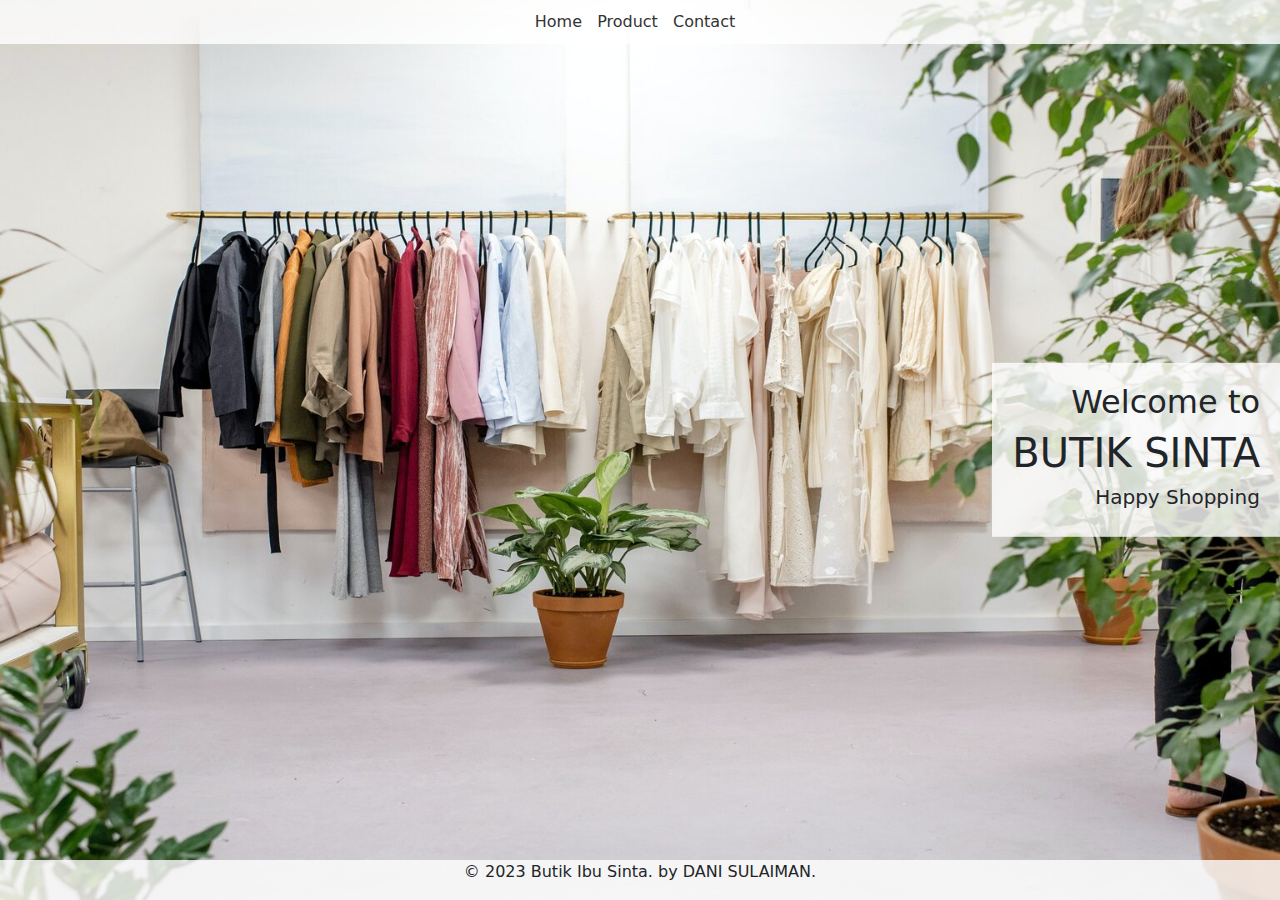
<file: index.html>
<!DOCTYPE html>
<html lang="en">

<head>
  <meta charset="UTF-8">
  <meta name="viewport" content="width=device-width, initial-scale=1.0">
  <title>Butik Ibu Sinta</title>
  <link rel="stylesheet" href="style.css">
  <link href="https://cdn.jsdelivr.net/npm/bootstrap@5.3.0/dist/css/bootstrap.min.css" rel="stylesheet">
</head>

<body>

  <nav>
    <ul>
      <li><a href="index.html">Home</a></li>
      <li><a href="produk.html">Product</a></li>
      <li><a href="contact.html">Contact</a></li>
    </ul>
  </nav>

  <main>
    <div class="welcome-container">
      <h2>Welcome to</h2>
      <h1>BUTIK SINTA</h1>
      <h5>Happy Shopping</h5>
    </div>
  </main>

  <footer>
    <p>&copy; 2023 Butik Ibu Sinta. by DANI SULAIMAN.</p>
  </footer>

  <script src="https://cdn.jsdelivr.net/npm/bootstrap@5.3.0/dist/js/bootstrap.bundle.min.js"></script>
</body>

</html>
</file>
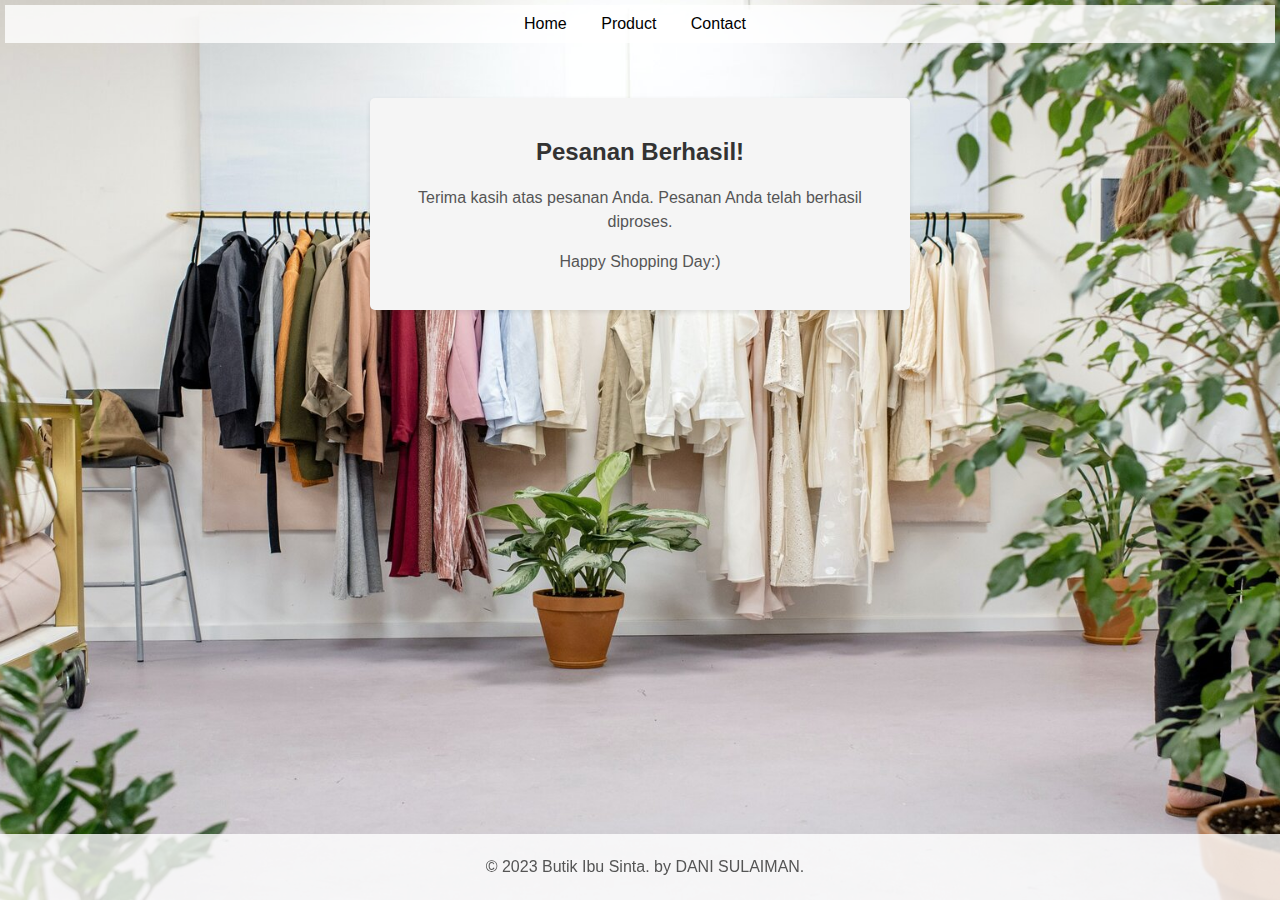
<file: berhasil.html>
<!DOCTYPE html>
<html lang="en">

<head>
    <meta charset="UTF-8">
    <meta name="viewport" content="width=device-width, initial-scale=1.0">
    <title>Butik Ibu Sinta - Pesanan Berhasil</title>
    <link rel="stylesheet" href="berhasil.css">
</head>

<body>
    <nav>
        <ul>
            <li><a href="index.html">Home</a></li>
            <li><a href="produk.html">Product</a></li>
            <li><a href="contact.html">Contact</a></li>
        </ul>
    </nav>

    <div class="success-page">
        <h2>Pesanan Berhasil!</h2>
        <p>Terima kasih atas pesanan Anda. Pesanan Anda telah berhasil diproses.</p>
        <p>Happy Shopping Day:)</p>
    </div>

    <footer>
        <p>&copy; 2023 Butik Ibu Sinta. by DANI SULAIMAN.</p>
    </footer>
</body>

</html>
</file>
<file: style.css>
body {
  margin: 0;
  padding: 0;
  font-family: Arial, sans-serif;
  background: url(room.jpg) no-repeat center center fixed;
  background-size: cover;
  display: flex;
  flex-direction: column;
  min-height: 100vh;
}


nav {
  background-color: rgba(255, 255, 255, 0.8);
  padding: 10px;
}

nav ul {
  list-style-type: none;
  margin: 0;
  padding: 0;
  text-align: center;
}

nav ul li {
  display: inline-block;
  margin-right: 10px;
}

nav ul li a {
  text-decoration: none;
  color: #333;
  transition: color 0.3s;
}
nav ul li a:hover {
  color: royalblue;
}

.welcome-container {
  position: absolute;
  top: 50%;
  right: 0;
  transform: translate(0, -50%);
  background-color: rgba(255, 255, 255, 0.8);
  padding: 20px;
  text-align: right;
}
main {
  flex: 1;
}

footer {
  background-color: rgba(255, 255, 255, 0.8);
  text-align: center;
}
</file>
<file: berhasil.css>
body {
  margin: 0;
  padding: 0;
  font-family: Arial, sans-serif;
  background: url(room.jpg) no-repeat center center fixed;
  background-size: cover;
  display: flex;
  flex-direction: column;
  min-height: 100vh;
  font-family: Arial, sans-serif;
}

nav ul {
  list-style: none;
  margin: 5px;
  padding: 5px;
  background-color: rgba(255, 255, 255, 0.8);
  padding: 10px;
  text-align: center;
}

nav ul li {
  display: inline-block;
  margin-right: 10px;
}

nav ul li a {
  color: black;
  text-decoration: none;
  padding: 10px;
  transition: color 0.3s;
}

nav ul li a:hover {
  color: royalblue;
}

.success-page {
    max-width: 500px;
    margin: 50px auto;
    padding: 20px;
    background-color: #f5f5f5;
    border-radius: 5px;
    text-align: center;
    box-shadow: 0 2px 5px rgba(0, 0, 0, 0.1);
}

h2 {
    color: #333;
}

p {
    color: #555;
    line-height: 1.5;
}

footer {
  background-color: rgba(255, 255, 255, 0.8);
  color: #fff;
  padding: 5px;
  text-align: center;
  position: fixed;
  bottom: 0;
  width: 100%;
}
</file>
